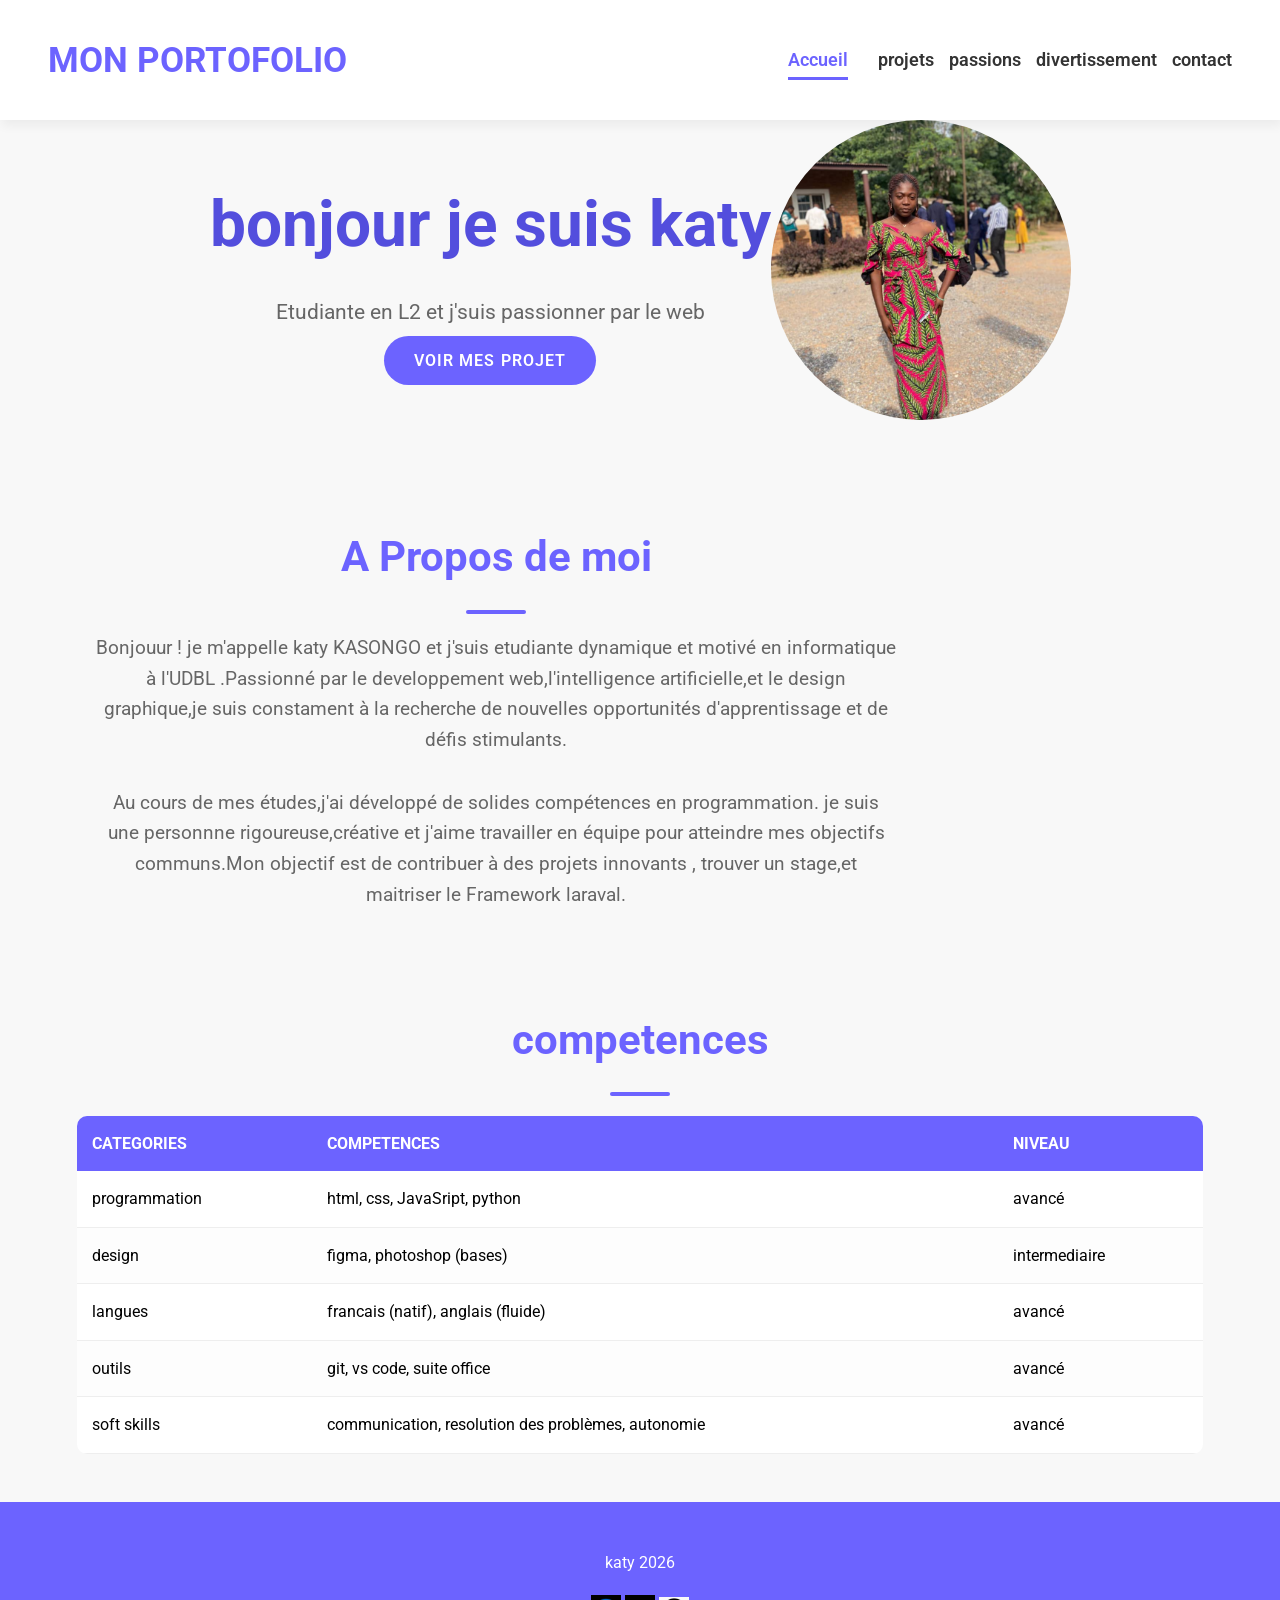
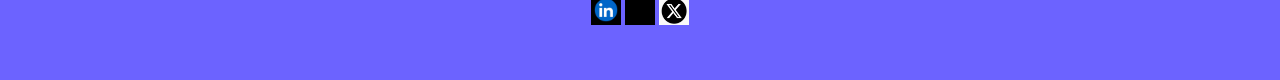
<file: index.HTML>
<!DOCTYPE html>
<html lang="en">
<head>
    <meta charset="UTF-8">
    <meta name="viewport" content="width=, initial-scale=1.0">
    <title>Document</title>
    <link rel="stylesheet" href="css/style.css">
    <link rel="preconnect" href="https://fonts.googleapis.com">
    <link rel="preconnect" href="https://fonts.gstatic.com" crossorigin>
    <link href="https://fonts.googleapis.com/css2?family=Roboto:ital,wght@0,100..900;1,100..900&display=swap" rel="stylesheet">
</head>
<body>
    <header>
        <div>
            <a href=""> MON PORTOFOLIO</a>
        </div>
        <nav>
            <ul>
                <li><a href="index.HTML" class="active">Accueil</a><li>
                <li><a href="projet.HTML">projets</a></li>
                <li><a href="passion.HTML">passions</a></li>
                <li><a href="divertissement.HTML">divertissement </a></li>
                <li><a href="contact.HTML">contact</a></li>
            </ul>
        </nav>
    </header>
    <main>
        <section class="hero-section">
            <div>
                <h1>bonjour je suis katy</h1>
                <P>Etudiante en L2 et j'suis passionner par le web</p>
                <a href="">voir mes projet</a>
            </div>
            <div>
                <img src="images/katy.jpg" alt="katy artiste">
            </div>
        </section>
        <section class="apropos">
            <h2>A Propos de moi</h2>
            <P>Bonjouur ! je m'appelle katy KASONGO et j'suis etudiante dynamique et motivé en informatique à l'UDBL .Passionné par le developpement web,l'intelligence artificielle,et le design graphique,je suis constament à la recherche de nouvelles opportunités d'apprentissage et de défis stimulants.</p>
            <p> Au cours de mes études,j'ai développé de solides compétences en programmation. je suis une personnne rigoureuse,créative et j'aime travailler  en équipe pour atteindre mes objectifs communs.Mon objectif est de contribuer à des projets innovants , trouver un stage,et maitriser le Framework laraval.</p>
        </section>
        <section class="competences">
            <h2> competences</h2>
             
            <table>
                <thead>
                    <tr>
                        <th>CATEGORIES</th>
                        <th>COMPETENCES</th>
                        <th>NIVEAU</th>
                    </tr>
                </thead>
                <tbody>
                    <tr>
                        <td>programmation</td>
                        <td>html, css, JavaSript, python</td>
                        <td>avancé</td>
                    </tr>
                    <tr>
                        <td>design</td>
                        <td>figma, photoshop (bases)</td>
                        <td>intermediaire</td>
                    </tr>
                    <tr>
                        <td>langues</td>
                        <td>francais (natif), anglais (fluide)</td>
                        <td>avancé</td>
                    </tr>
                    <tr>
                        <td>outils</td>
                        <td>git, vs code, suite office</td>
                        <td>avancé</td>
                    </tr>
                    <tr>
                        <td>soft skills</td>
                        <td>communication, resolution des problèmes, autonomie</td>
                        <td>avancé</td>
                    </tr>
                </tbody>
            </table>
        </section>
    </main>
    <footer>
        <p>katy 2026</p>
        <nav>
            <img src="images/linkedin.jpg" alt="" width="30">
            <img src="images/github.jpg" alt="" width="30">
            <img src="images/x.jpg" alt="" width="30">
        </nav>
    </footer>
</body>
</html>
</file>
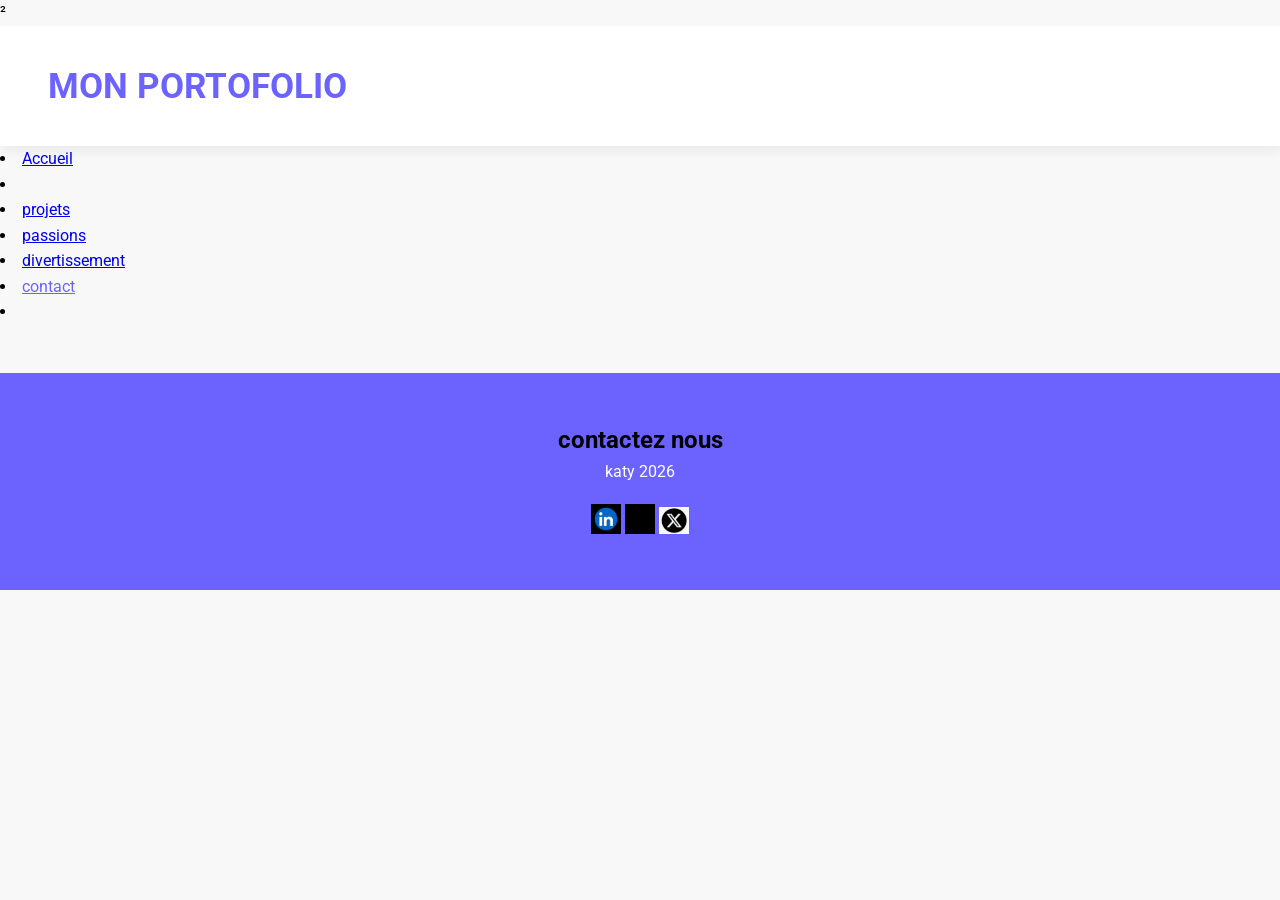
<file: contact.HTML>
<!DOCTYPE html>
<html lang="en">
<head>
    <meta charset="UTF-8">
    <meta name="viewport" content="width=, initial-scale=1.0">
    <title>Document</title>
    <link rel="stylesheet" href="css/style.css">
    <link rel="preconnect" href="https://fonts.googleapis.com">
    <link rel="preconnect" href="https://fonts.gstatic.com" crossorigin>
²   <link href="https://fonts.googleapis.com/css2?family=Roboto:ital,wght@0,100..900;1,100..900&display=swap" rel="stylesheet">
</head>
<body>
  <header>
    <div>
        <a href=""> MON PORTOFOLIO</a>
    </div>
    </header>
    </div>
    </nav>
    </ul>
    <li><a href="index.HTML">Accueil</a><li>
        <li><a href="projet.HTML">projets</a></li>
        <li><a href="passion copy.HTML">passions</a></li>
        <li><a href="divertissement.HTML">divertissement </a></li>
        <li><a href="contact.HTML"class="active">contact</a><li>
        </ul>
    </nav>
    </header>
    <footer> 
            <h2>contactez nous</h2>
            <p>katy 2026</p>
            <img src="images/linkedin.jpg" alt="" width="30">
            <img src="images/github.jpg" alt="" width="30">
            <img src="images/x.jpg" alt="" width="30">
     </footer>
</body>
</html>



                




            
        
        
    
            



</body>
</html>
</file>
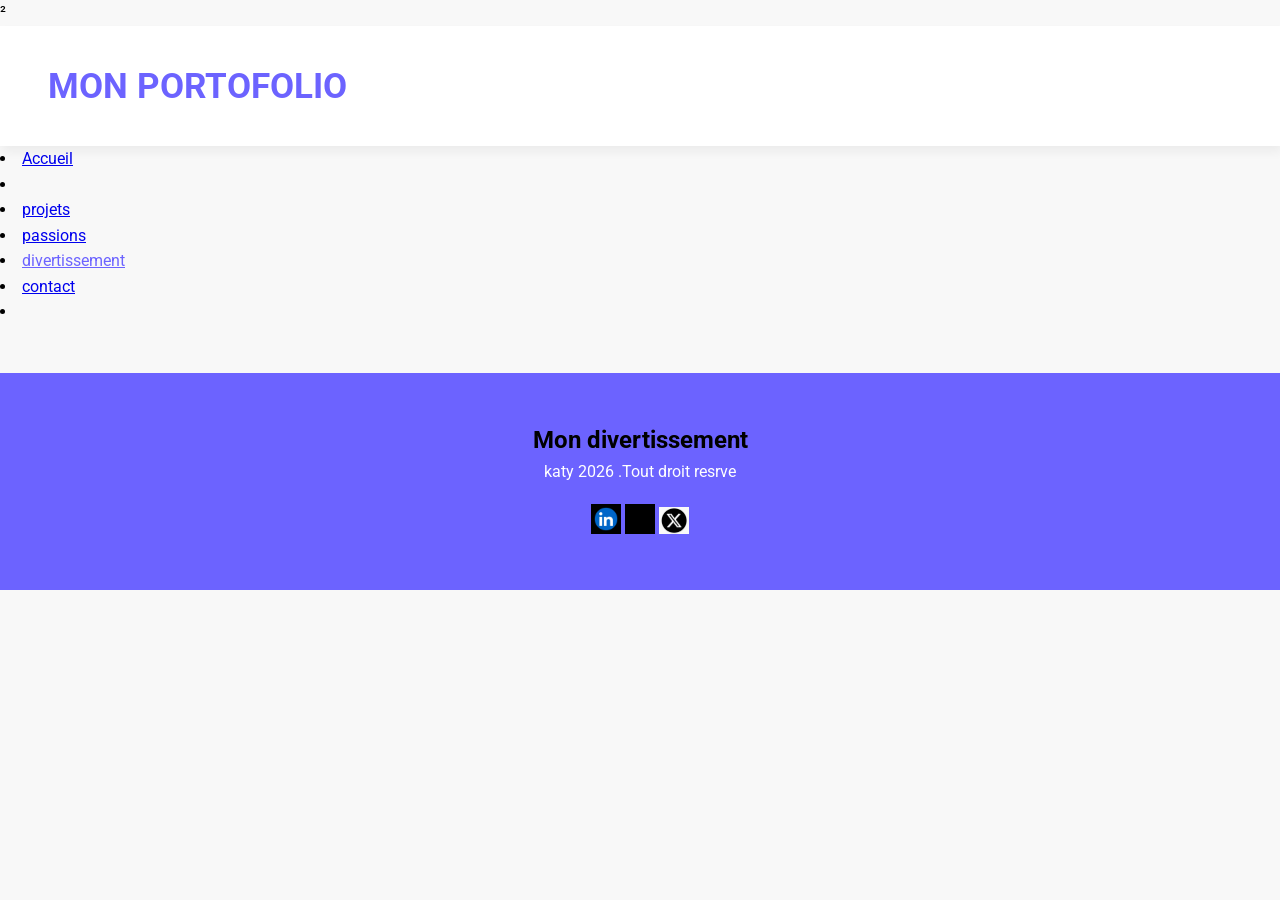
<file: divertissement.HTML>
<!DOCTYPE html>
<html lang="en">
<head>
    <meta charset="UTF-8">
    <meta name="viewport" content="width=, initial-scale=1.0">
    <title>Document</title>
    <link rel="stylesheet" href="css/style.css">
    <link rel="preconnect" href="https://fonts.googleapis.com">
    <link rel="preconnect" href="https://fonts.gstatic.com" crossorigin>
²   <link href="https://fonts.googleapis.com/css2?family=Roboto:ital,wght@0,100..900;1,100..900&display=swap" rel="stylesheet">
</head>
<body>
  <header>
    <div>
        <a href=""> MON PORTOFOLIO</a>
    </div>
    </header>
    </div>
    </nav>
    </ul>
    <li><a href="index.HTML">Accueil</a><li>
        <li><a href="projet.HTML">projets</a></li>
        <li><a href="passion copy.HTML">passions</a></li>
        <li><a href="divertissement.HTML"class="active">divertissement </a></li>
        <li><a href="contact.HTML">contact</a><li>
        </ul>
    </nav>
    </header>
    <footer> 
            <h2>Mon divertissement</h2>
            <p>katy 2026 .Tout droit resrve</p>
            <img src="images/linkedin.jpg" alt="" width="30">
            <img src="images/github.jpg" alt="" width="30">
            <img src="images/x.jpg" alt="" width="30">
     </footer>
</body>
</html>
</file>
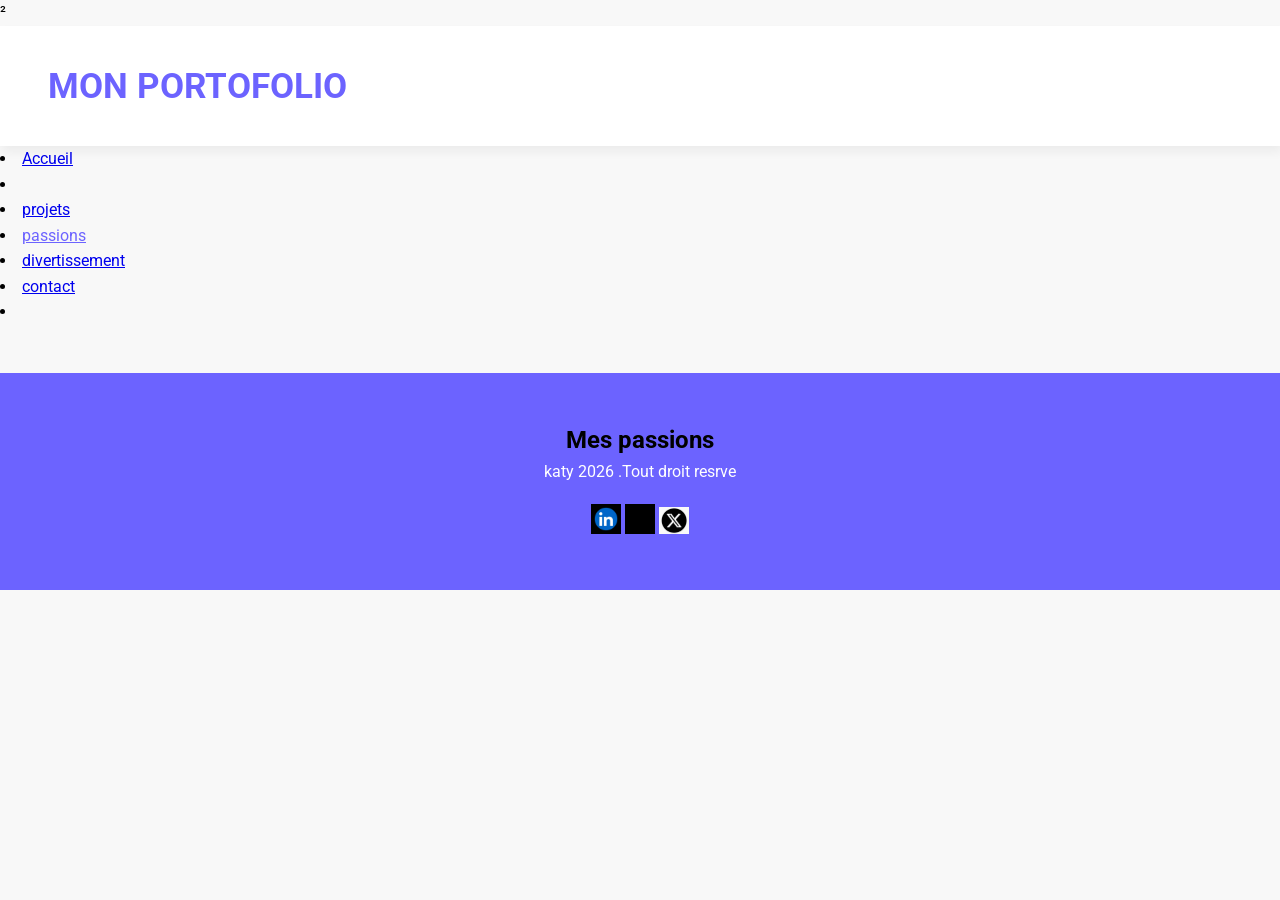
<file: passion.HTML>
<!DOCTYPE html>
<html lang="en">
<head>
    <meta charset="UTF-8">
    <meta name="viewport" content="width=, initial-scale=1.0">
    <title>Document</title>
    <link rel="stylesheet" href="css/style.css">
    <link rel="preconnect" href="https://fonts.googleapis.com">
    <link rel="preconnect" href="https://fonts.gstatic.com" crossorigin>
²   <link href="https://fonts.googleapis.com/css2?family=Roboto:ital,wght@0,100..900;1,100..900&display=swap" rel="stylesheet">
</head>
<body>
  <header>
    <div>
        <a href=""> MON PORTOFOLIO</a>
    </div>
    </header>
    </div>
    </nav>
    </ul>
    <li><a href="index.HTML">Accueil</a><li>
        <li><a href="projet.HTML">projets</a></li>
        <li><a href="passion copy.HTML"class="active">passions</a></li>
        <li><a href="divertissement.HTML">divertissement </a></li>
        <li><a href="contact.HTML">contact</a><li>
        </ul>
    </nav>
    </header>
    <footer> 
            <h2>Mes passions</h2>
            <p>katy 2026 .Tout droit resrve</p>
            <img src="images/linkedin.jpg" alt="" width="30">
            <img src="images/github.jpg" alt="" width="30">
            <img src="images/x.jpg" alt="" width="30">
     </footer>
</body>
</html>
</file>
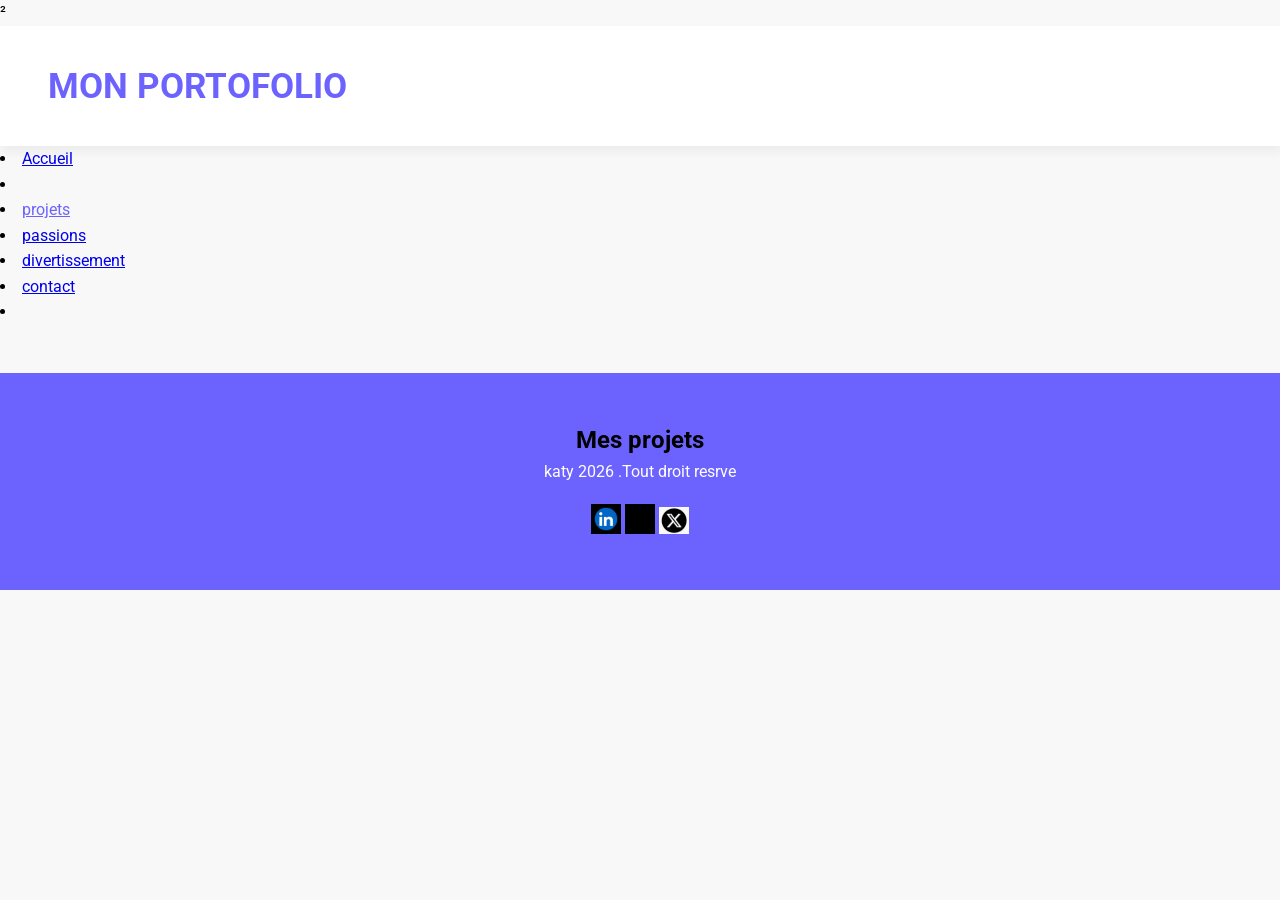
<file: projet.HTML>
<!DOCTYPE html>
<html lang="en">
<head>
    <meta charset="UTF-8">
    <meta name="viewport" content="width=, initial-scale=1.0">
    <title>Document</title>
    <link rel="stylesheet" href="css/style.css">
    <link rel="preconnect" href="https://fonts.googleapis.com">
    <link rel="preconnect" href="https://fonts.gstatic.com" crossorigin>
²   <link href="https://fonts.googleapis.com/css2?family=Roboto:ital,wght@0,100..900;1,100..900&display=swap" rel="stylesheet">
</head>
<body>
  <header>
    <div>
        <a href=""> MON PORTOFOLIO</a>
    </div>
    </header>
    </div>
    </nav>
    </ul>
    <li><a href="index.HTML">Accueil</a><li>
        <li><a href="projet.HTML"class="active">projets</a></li>
        <li><a href="passion copy.HTML">passions</a></li>
        <li><a href="divertissement.HTML">divertissement </a></li>
        <li><a href="contact.HTML">contact</a><li>
        </ul>
    </nav>
    </header>
    <footer> 
            <h2>Mes projets</h2>
            <p>katy 2026 .Tout droit resrve</p>
            <img src="images/linkedin.jpg" alt="" width="30">
            <img src="images/github.jpg" alt="" width="30">
            <img src="images/x.jpg" alt="" width="30">
     </footer>
</body>
</html>
</file>
<file: css/style.css>
:root {
    --viollet-doux: #6c63ff;
    --viollet-fonce: #534EDD; 
    --orange-vif: #ffa726;
    --gris-tres-fonce: #333;
    --gris-fonce: #666;
    --gris-tres-claire: #f8f8f8;
    --gris-claire: #eee;
}
h1{
    color: var(--viollet-doux);

}

*{
    margin: 0;
    padding: 0;
    box-sizing: border-box;
}

body {
    background-color: var(--gris-tres-claire);
    font-family: roboto, sans-serif;
    line-height: 1.6;
 }

header {
    background-color: white;
    box-shadow: 2px 6px 10px rgba(0, 0, 0, 0.05);
    position: sticky;
    top:  0;
    z-index: 100;
    display: flex;
    justify-content: space-between;
    align-items: center;
    padding: 2rem 3rem;
 }

header div a {
    text-decoration:none;
    font-size: 2.2rem;
    font-weight: bold;
    color: var(--viollet-doux);
}

ul li {
    list-style: none;
    margin-left: 15px;
}

ul {
    display: flex
}

ul li a {
    text-decoration: none;
    color: var(--gris-tres-fonce);
    font-weight: 600;
    font-size: 1.1rem ;
    position: relative;
    padding: 10px 0;
}

ul li a:hover{
    color: var(--viollet-doux);
}

ul li a::after {
    content: '';
    position: absolute;
    left: 0;
    bottom: 0;
    height: 3px;
    width: 0;
    background-color: var(--viollet-doux);
    transition: width 0.3s ease;
}

ul li a:hover::after {
    width: 100%;
}

a.active {
    color: var(--viollet-doux);
}

a.active::after {
    width: 100%;
}
.hero-section {
    display: flex;
    justify-content: center;
    align-items: center;
    gap: srem;
    text-align: center;

}
.hero-section img {
    width: 300px;
    height: 300px;
    object-fit: cover;
    border-radius: 50%;
    border: 8pxsold;var(--violet-doux);
}
.hero-section h1 {
    color: var(--viollet-fonce);
    font-size: 4rem;
    font-weight: 700;
    margin-bottom: 1.2rem;
}
.hero-section p {
    color: var(--gris-fonce);
    font-size: 1.3rem;
    margin-bottom: 1.2rem;

}
.hero-section a {
    text-decoration: none;
    font-display: inline-block;
    background-color: var(--viollet-doux);
    color: white;
    padding: 15px 30px;
    border-radius: 50px;
    text-transform: uppercase;
    letter-spacing: 1.1px;
    font-weight: 600;
    margin-top: 1rem;
    transition: background-color 0.3s ease,transfom 0.2s ease;

}
.hero-section a :hover {
    background-color: var(--gris-tres-fonce);
    transform: translate(-3px);

}
 .apropos {
    width: 800px;
    margin: 6rem;
    text-align: center;
    
}
section h2 {
    color: var(--viollet-doux);
    font-size: 2.6rem;
    font-weight: 700;
    position: relative;
    text-align: center;

} 
section h2::after {
    content: '';
    display: block;
    width: 60px;
    height: 4px;
    background-color: var(--viollet-doux);
    margin: 1.2rem auto;
    border-radius: 2px;
}
.apropos p {
    margin-bottom: 2rem;
    color: var(--gris-fonce);
    font-size: 1.2rem;
}
.competences table {
    width: 88%;
    margin: 0 auto;
    border-collapse: collapse;
    background-color: #fff;
    box-shadow: 0 5px  15px rgba(0, 0, 0, 0.00);
    border-radius: 10px;
    overflow: hidden;
}
.competences table th, .competences table td {
    padding: 15px;
    

}
.competences table thead {
    background-color: var(--viollet-doux);
    color: #FFF;
    text-transform: uppercase;
}
.competences table tbody td {
    border-bottom: 1px solid var(--gris-claire);
}.competences table tbody tr:nth-child(even) {
    background-color: #fdfdfd;
}
.competences table tbody tr {transition: background-color 0.3s ease;

}
.competences table tbody tr:hover {
    background-color: #f0f0f0;

}
.competences table  thead th {
    text-align: left;
}
footer {
    margin-top: 3rem;
    background-color: var(--viollet-doux);
    padding: 3rem 0;
    text-align: center;
}
footer p {
    color: white;
    margin-bottom: 1.2rem;
}
footer a {
    display: inline-block;
    font-size: 1.6rem;
    color: white;
    margin : 0 10px
    transition: color 0.3s ease,transform 0.2s ease;
}
footer a:hover {
    color: var(--orange-vif);
    transform: translate(-3px);
}
</file>
